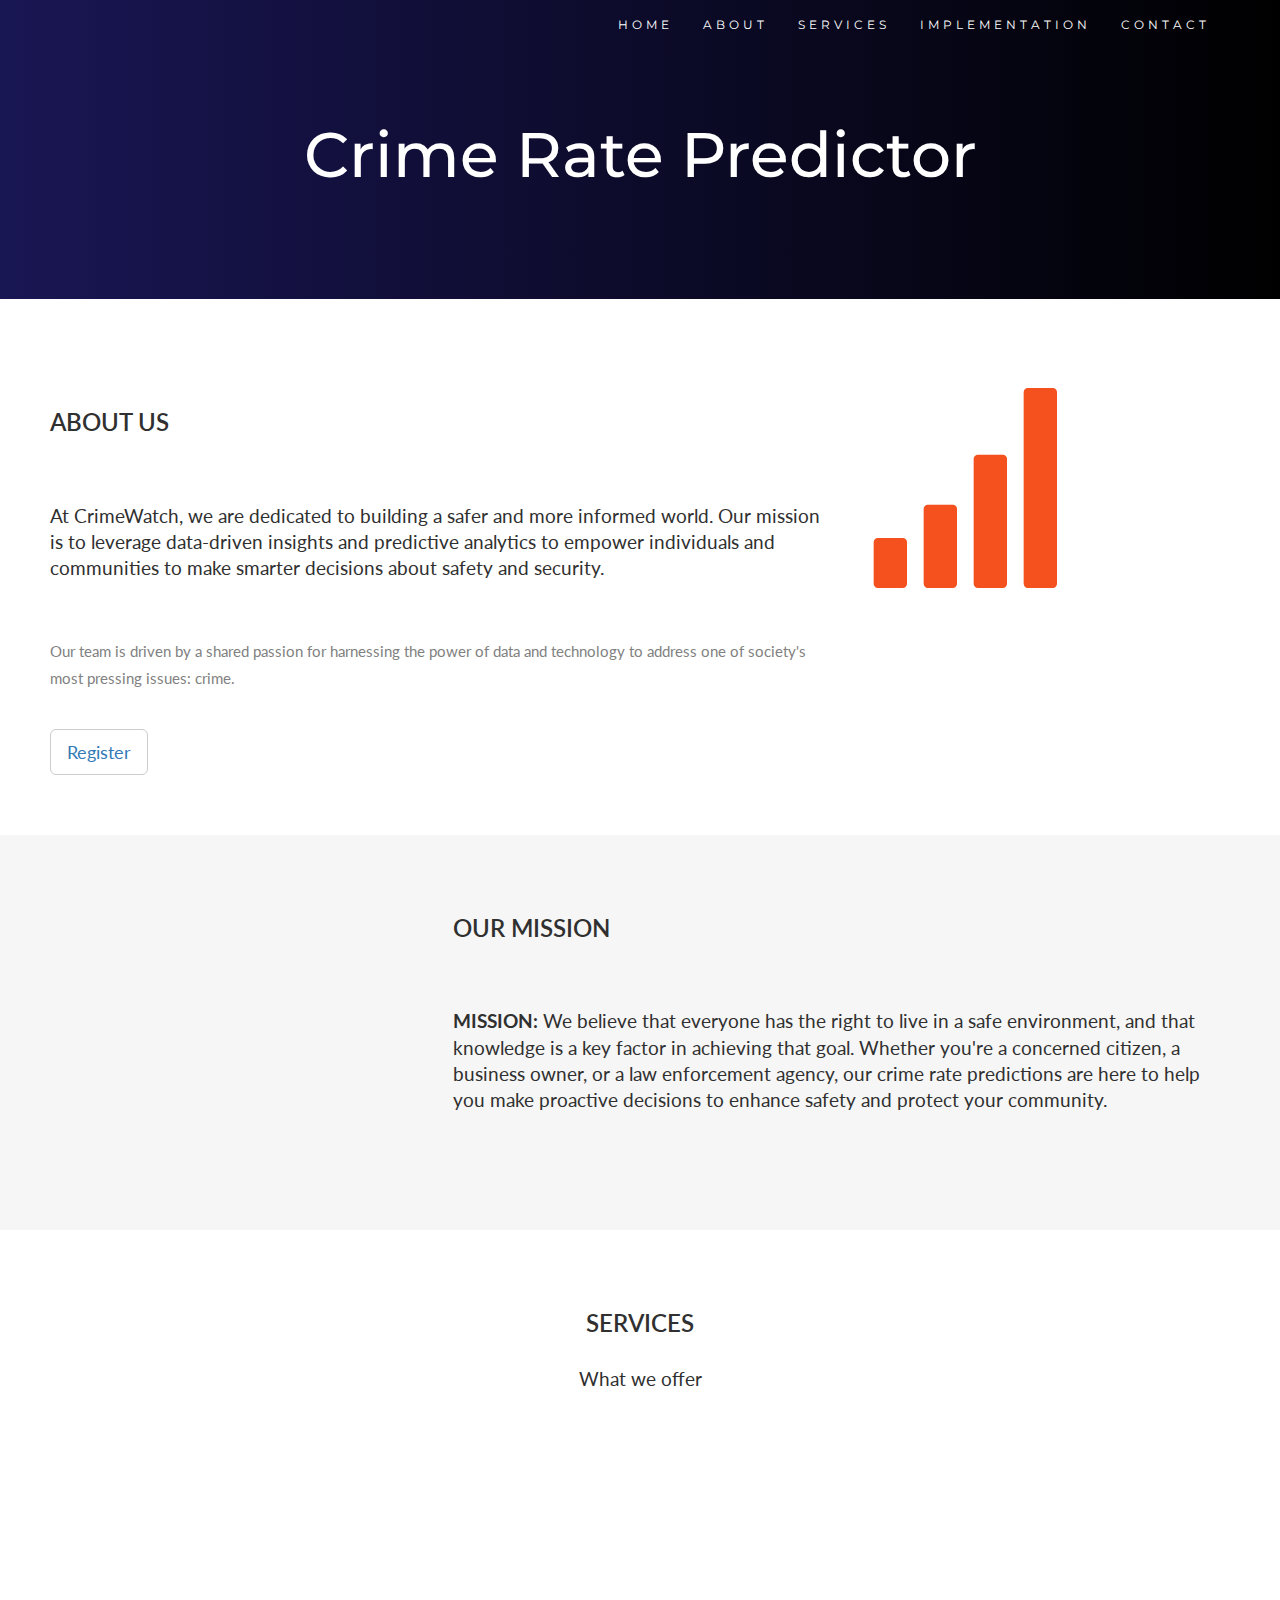
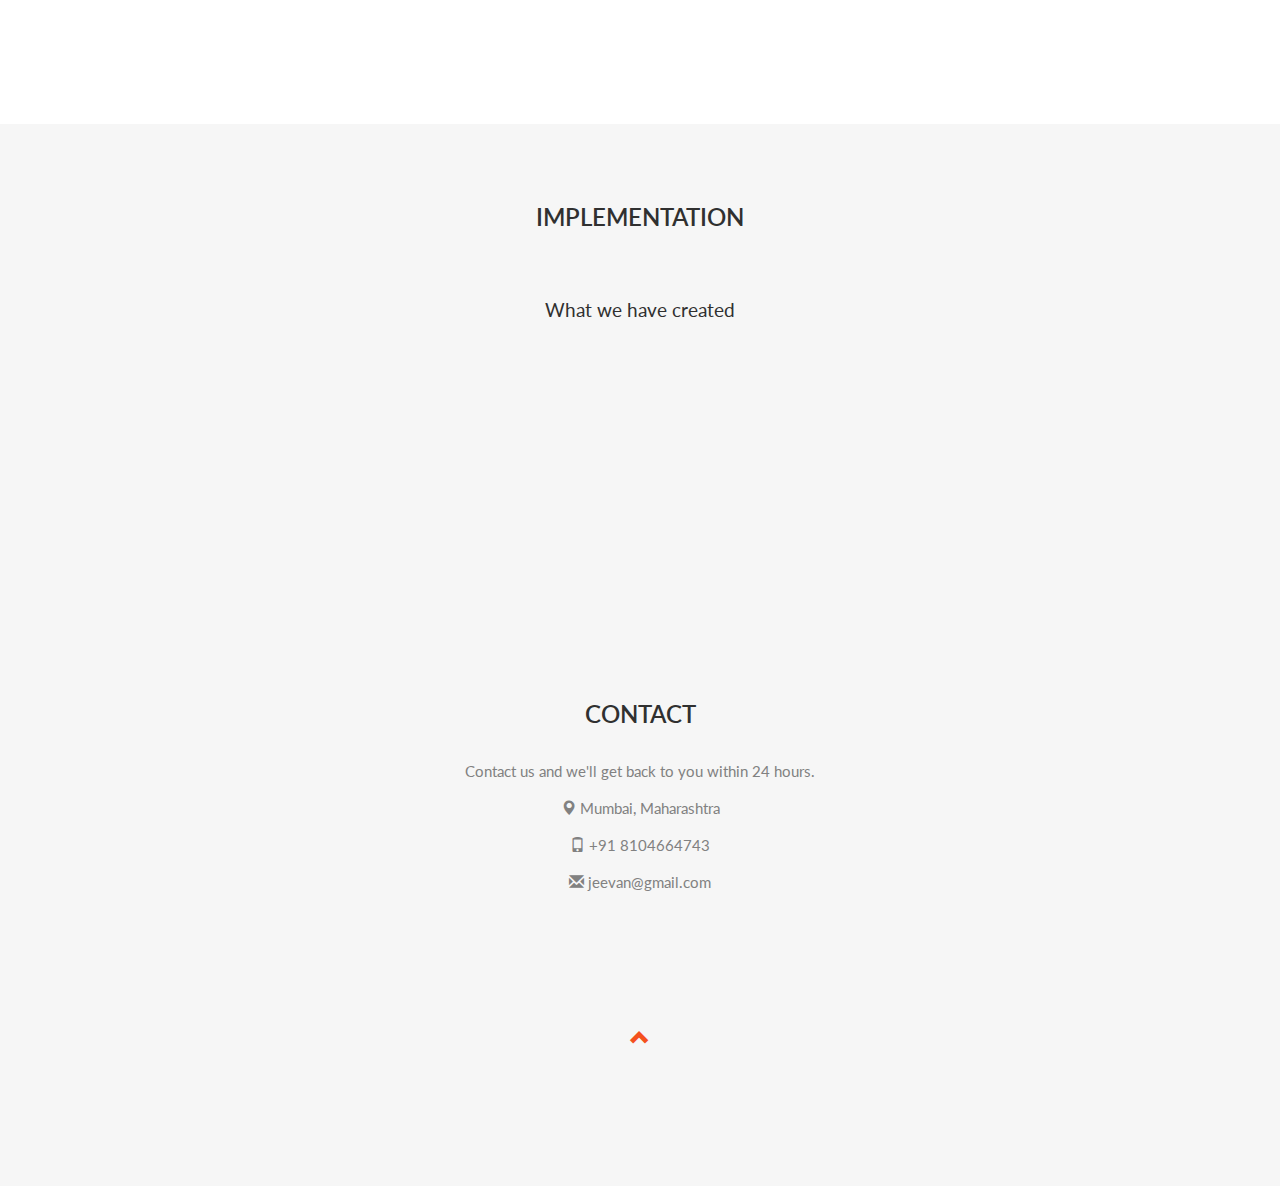
<file: main/templates/about_us.html>
<!DOCTYPE html>
<html lang="en">
<head>
  <!-- Theme Made By www.w3schools.com -->
  <title>Crime Rate Predictor</title>
  <meta charset="utf-8">
  <meta name="viewport" content="width=device-width, initial-scale=1">
  <link rel="stylesheet" href="https://maxcdn.bootstrapcdn.com/bootstrap/3.4.1/css/bootstrap.min.css">
  <link href="https://fonts.googleapis.com/css?family=Montserrat" rel="stylesheet" type="text/css">
  <link href="https://fonts.googleapis.com/css?family=Lato" rel="stylesheet" type="text/css">
  <script src="https://ajax.googleapis.com/ajax/libs/jquery/3.7.1/jquery.min.js"></script>
  <script src="https://maxcdn.bootstrapcdn.com/bootstrap/3.4.1/js/bootstrap.min.js"></script>
  <style>
  body {
    font: 400 15px Lato, sans-serif;
    line-height: 1.8;
    color: #818181;
  }
  h2 {
    font-size: 24px;
    text-transform: uppercase;
    color: #303030;
    font-weight: 600;
    margin-bottom: 30px;
  }
  h4 {
    font-size: 19px;
    line-height: 1.375em;
    color: #303030;
    font-weight: 400;
    margin-bottom: 30px;
  }  
  .jumbotron {
    background-color: black;
    background: -webkit-linear-gradient(to right, #191654, #000000);  /* Chrome 10-25, Safari 5.1-6 */
    background: linear-gradient(to right, #191654, #000000);
    color: #fff;
    padding: 100px 25px;
    font-family: Montserrat, sans-serif;
  }
  .container-fluid {
    
    padding: 60px 50px;
  }
  .bg-grey {
    background-color: #f6f6f6;
  }
  .logo-small {
    color: #f4511e;
    font-size: 50px;
  }
  .logo {
    color: #f4511e;
    font-size: 200px;
  }
  .thumbnail {
    text-align: center;
    padding: 0 0 15px 0;
    border: none;
    border-radius: 0;
  }
  .thumbnail img {
    width: 100%;
    height: 100%;
    margin-bottom: 10px;
  }
  .carousel-control.right, .carousel-control.left {
    background-image: none;
    color: #f4511e;
  }
  .carousel-indicators li {
    border-color: #f4511e;
  }
  .carousel-indicators li.active {
    background-color: #f4511e;
  }
  .item h4 {
    font-size: 19px;
    line-height: 1.375em;
    font-weight: 400;
    font-style: italic;
    margin: 70px 0;
  }
  .item span {
    font-style: normal;
  }
  .panel {
    border: 1px solid #f4511e; 
    border-radius:0 !important;
    transition: box-shadow 0.5s;
  }
  .panel:hover {
    box-shadow: 5px 0px 40px rgba(0,0,0, .2);
  }
  .panel-footer .btn:hover {
    border: 1px solid #f4511e;
    background-color: #fff !important;
    color: #f4511e;
  }
  .panel-heading {
    color: #fff !important;
    background-color: #f4511e !important;
    background: -webkit-linear-gradient(to right, #191654, #000000);  /* Chrome 10-25, Safari 5.1-6 */
    background: linear-gradient(to right, #191654, #000000);
    padding: 25px;
    border-bottom: 1px solid transparent;
    border-top-left-radius: 0px;
    border-top-right-radius: 0px;
    border-bottom-left-radius: 0px;
    border-bottom-right-radius: 0px;
  }
  .panel-footer {
    background-color: white !important;
  }
  .panel-footer h3 {
    font-size: 32px;
  }
  .panel-footer h4 {
    color: #aaa;
    font-size: 14px;
  }
  .panel-footer .btn {
    margin: 15px 0;
    background-color: #f4511e;
    background: -webkit-linear-gradient(to right, #191654, #000000);  /* Chrome 10-25, Safari 5.1-6 */
    background: linear-gradient(to right, #191654, #000000);
    color: #fff;
  }
  .center {
  display: block;
  margin-left: auto;
  margin-right: auto;
  width: 50%;
}
  .navbar {
    margin-bottom: 0;
    background-color: #f4511e;
    background: -webkit-linear-gradient(to right, #191654, #000000);  /* Chrome 10-25, Safari 5.1-6 */
    background: linear-gradient(to right, #191654, #000000);
    z-index: 9999;
    border: 0;
    font-size: 12px !important;
    line-height: 1.42857143 !important;
    letter-spacing: 4px;
    border-radius: 0;
    font-family: Montserrat, sans-serif;
  }
  .navbar li a, .navbar .navbar-brand {
    color: #fff !important;
  }
  .navbar-nav li a:hover, .navbar-nav li.active a {
    color: #f4511e !important;
    background-color: #fff !important;
  }
  .navbar-default .navbar-toggle {
    border-color: transparent;
    color: #fff !important;
  }
  footer .glyphicon {
    font-size: 20px;
    margin-bottom: 20px;
    color: #f4511e;
  }
  .slideanim {visibility:hidden;}
  .slide {
    animation-name: slide;
    -webkit-animation-name: slide;
    animation-duration: 1s;
    -webkit-animation-duration: 1s;
    visibility: visible;
  }
  @keyframes slide {
    0% {
      opacity: 0;
      transform: translateY(70%);
    } 
    100% {
      opacity: 1;
      transform: translateY(0%);
    }
  }
  @-webkit-keyframes slide {
    0% {
      opacity: 0;
      -webkit-transform: translateY(70%);
    } 
    100% {
      opacity: 1;
      -webkit-transform: translateY(0%);
    }
  }
  @media screen and (max-width: 768px) {
    .col-sm-4 {
      text-align: center;
      margin: 25px 0;
    }
    .btn-lg {
      width: 100%;
      margin-bottom: 35px;
    }
  }
  @media screen and (max-width: 480px) {
    .logo {
      font-size: 150px;
    }
  }
  </style>
</head>
<body id="myPage" data-spy="scroll" data-target=".navbar" data-offset="60">

<nav class="navbar navbar-default navbar-fixed-top">
  <div class="container">
    <div class="navbar-header">
      <button type="button" class="navbar-toggle" data-toggle="collapse" data-target="#myNavbar">
        <span class="icon-bar"></span>
        <span class="icon-bar"></span>
        <span class="icon-bar"></span>                        
      </button>
      
    </div>
    <div class="collapse navbar-collapse" id="myNavbar">
      <ul class="nav navbar-nav navbar-right">
        <li><a href="/">HOME</a></li>
        <li><a href="#about">ABOUT</a></li>
        <li><a href="#services">SERVICES</a></li>
        <li><a href="#portfolio">IMPLEMENTATION</a></li>
        <li><a href="#contact">CONTACT</a></li>
      </ul>
    </div>
  </div>
</nav>

<div class="jumbotron text-center">
  <h1>Crime Rate Predictor</h1> 
</div>

<div id="about" class="container-fluid">
  <div class="row">
    <div class="col-sm-8">
      <h2>About us</h2><br>
      <h4>At CrimeWatch, we are dedicated to building a safer and more informed world. Our mission is to leverage data-driven insights and predictive analytics to empower individuals and communities to make smarter decisions about safety and security.</h4><br>
      <p>Our team is driven by a shared passion for harnessing the power of data and technology to address one of society's most pressing issues: crime.
</p>
      <br><button class="btn btn-default btn-lg"><a href="/register">Register</a></button>
    </div>
    <div class="col-sm-4">
      <span class="glyphicon glyphicon-signal logo"></span>
    </div>
  </div>
</div>

<div class="container-fluid bg-grey">
  <div class="row">
    <div class="col-sm-4">
      <span class="glyphicon glyphicon-globe logo slideanim"></span>
    </div>
    <div class="col-sm-8">
      <h2>Our Mission</h2><br>
      <h4><strong>MISSION:</strong> We believe that everyone has the right to live in a safe environment, and that knowledge is a key factor in achieving that goal. Whether you're a concerned citizen, a business owner, or a law enforcement agency, our crime rate predictions are here to help you make proactive decisions to enhance safety and protect your community.</h4><br>

    </div>
  </div>
</div>

<div id="services" class="container-fluid text-center">
  <h2>SERVICES</h2>
  <h4>What we offer</h4>
  <br>
  <div class="row slideanim">
    <div class="col-sm-4">
      <span class="glyphicon glyphicon-map-marker logo-small"></span>
      <h4>Crime Heat Maps</h4>
      <p>Visualize crime trends in your area</p>
    </div>
    <div class="col-sm-4">
      <span class="glyphicon glyphicon-search logo-small"></span>
      <h4>Predictive Analytics</h4>
      <p>Forecast future crime rates accurately</p>
    </div>
    <div class="col-sm-4">
      <span class="glyphicon glyphicon-lock logo-small"></span>
      <h4>Safety Recommendations</h4>
      <p>Evaluate safety for specific locations</p>
    </div>
  </div>
  <br><br>
  
</div>

<div id="portfolio" class="container-fluid text-center bg-grey">
  <h2>IMPLEMENTATION</h2><br>
  <h4>What we have created</h4>
  <div class="row text-center slideanim">
    <div class="col-sm-4">
      <div class="thumbnail">
        <img src="static/css/image/map.png" alt="Map" width="400" height="300">
        <p><strong>Crime Heat Map</strong></p>
        
      </div>
    </div>
  </div><br>
  
    

<div id="contact" class="container-fluid bg-grey">
  <h2 class="text-center">CONTACT</h2>
  <div class="row">
    <div >
      <p>Contact us and we'll get back to you within 24 hours.</p>
      <p><span class="glyphicon glyphicon-map-marker"></span> Mumbai, Maharashtra</p>
      <p><span class="glyphicon glyphicon-phone"></span> +91 8104664743</p>
      <p><span class="glyphicon glyphicon-envelope"></span> jeevan@gmail.com</p>
    </div>
    
  </div>
</div>



<footer class="container-fluid text-center">
  <a href="#myPage" title="To Top">
    <span class="glyphicon glyphicon-chevron-up"></span>
  </a>
</footer>

<script>
$(document).ready(function(){
  // Add smooth scrolling to all links in navbar + footer link
  $(".navbar a, footer a[href='#myPage']").on('click', function(event) {
    // Make sure this.hash has a value before overriding default behavior
    if (this.hash !== "") {
      // Prevent default anchor click behavior
      event.preventDefault();

      // Store hash
      var hash = this.hash;

      // Using jQuery's animate() method to add smooth page scroll
      // The optional number (900) specifies the number of milliseconds it takes to scroll to the specified area
      $('html, body').animate({
        scrollTop: $(hash).offset().top
      }, 900, function(){
   
        // Add hash (#) to URL when done scrolling (default click behavior)
        window.location.hash = hash;
      });
    } // End if
  });
  
  $(window).scroll(function() {
    $(".slideanim").each(function(){
      var pos = $(this).offset().top;

      var winTop = $(window).scrollTop();
        if (pos < winTop + 600) {
          $(this).addClass("slide");
        }
    });
  });
})
</script>

</body>
</html>
</file>
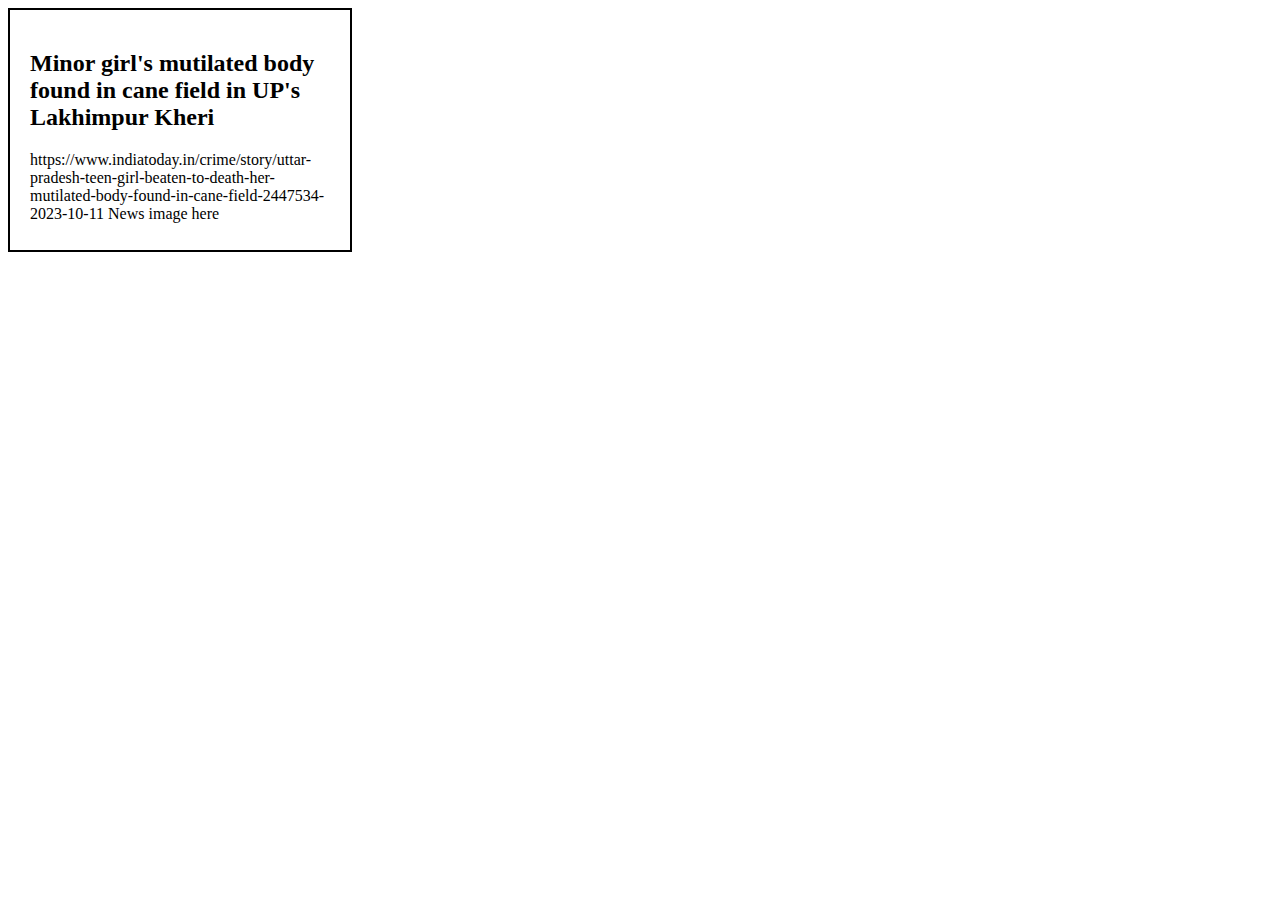
<file: main/templates/news.html>
<!DOCTYPE html>
<html lang="en">
<head>
    <meta charset="UTF-8">
    <meta name="viewport" content="width=device-width, initial-scale=1.0">
    <title>Changing News Box</title>
    <style>
        #newsBox {
            width: 300px;
            height: 200px;
            border: 2px solid #000;
            padding: 20px;
            overflow: hidden;
        }
    </style>
</head>
<body>

    <div id="newsBox">
        <h2 id="newsTitle">News Title</a></h2>
        <a id="newsContent"></a>
        <img id="newsImage">News image here</p>
    </div>

    <script>
        document.addEventListener('DOMContentLoaded', () => {
            const newsBox = document.getElementById('newsBox');
            const newsTitle = document.getElementById('newsTitle');
            const newsContent = document.getElementById('newsContent');
            const newsImage = document.getElementById('newsImage');
            // Sample news articles
            const newsArticles = [
            {title: "Minor girl's mutilated body found in cane field in UP's Lakhimpur Kheri", link: 'https://www.indiatoday.in/crime/story/uttar-pradesh-teen-girl-beaten-to-death-her-mutilated-body-found-in-cane-field-2447534-2023-10-11', img: 'https://akm-img-a-in.tosshub.com/indiatoday/images/story/media_bank/202310/police-line-do-not-cross-113343598-16x9.jpg?VersionId=RozOaBcgB6miLfMac3Kmfvg4RVb3vAvs&size=690:388'},
{title: 'UP girl kidnapped from village, raped for 2 months; rescued', link: 'https://www.indiatoday.in/crime/story/uttar-pradesh-minor-girl-kidnapped-raped-for-two-months-rescued-from-karnataka-2447528-2023-10-11', img: 'https://akm-img-a-in.tosshub.com/indiatoday/images/story/media_bank/202310/tripura-court-sentences-man-to-20-years-in-rigorous-imprisonment-for-minor-rape-case-11-062129566-1x1_0.jpg?VersionId=6raieYkqsW_on1W..pguLYWZqd3IQ0.u&size=115:115'},
{title: 'Uttar Pradesh man bludgeoned to death by friend in dispute over mobile phone', link: 'https://www.indiatoday.in/crime/story/uttar-pradesh-meerut-man-kills-friend-over-mobile-phone-dispute-2447423-2023-10-11', img: 'https://akm-img-a-in.tosshub.com/indiatoday/images/story/media_bank/202310/crime-scene-140018887-1x1_2.jpg?VersionId=iqnC5ZvL1RvXRjW3EoMNt_YH4pfIeqZM&size=115:115'},
{title: 'Rajasthan man pours acid on daughter-in-law over domestic dispute, case filed', link: 'https://www.indiatoday.in/crime/story/rajasthan-crime-hanumangarh-man-throws-acid-on-daughter-in-law-2447404-2023-10-11', img: 'https://akm-img-a-in.tosshub.com/indiatoday/images/story/media_bank/202310/woman-thrashedjpg-11-141314-1x1.jpg?VersionId=IS5VlM2hYhF.1qjLSIY_dLoe3jr5yIsM&size=115:115'},
{title: "Dozens of mobile phones stolen during power cut at Gurugram's Sunburn Festival", link: 'https://www.indiatoday.in/india/story/gurugram-sunburn-music-festival-backyard-sports-club-mobile-theft-police-arrested-2447283-2023-10-11', img: 'https://akm-img-a-in.tosshub.com/indiatoday/images/story/media_bank/202310/sunburn-festival-114721705-16x9.png?VersionId=4UlgbpGA2PLV1pt_zRAuiPJkWEOVe60W&size=690:388'},
{title: 'UP woman kills sisters, 7 and 4, after they find her in objectionable position', link: 'https://www.indiatoday.in/crime/story/sisters-murdered-throat-slit-shovel-elder-sister-up-etawah-2446808-2023-10-10', img: 'https://akm-img-a-in.tosshub.com/indiatoday/images/story/media_bank/202310/elder-sister-murder-103601723-1x1.png?VersionId=0EMpPFnZUHW_WyiuHzwrMfL7i2MsvM8A&size=115:115'},
{title: '8-year-old girl gang raped, bludgeoned to death in Rajkot; 3 arrested', link: 'https://www.indiatoday.in/crime/story/girl-gang-raped-bludgeoned-to-death-rajkot-gujarat-2446630-2023-10-09', img: 'https://akm-img-a-in.tosshub.com/indiatoday/images/story/media_bank/202310/minor-rape-rep-051803401-1x1_1.jpg?VersionId=PHyxpQwOj6aeRlhvXXDJ2QHy2pMjvTi_&size=115:115'},
{title: 'Denied money to buy alcohol, drunk man beats up seer in Kanpur, arrested', link: 'https://www.indiatoday.in/crime/story/uttar-pradesh-kanpur-police-arrest-man-for-beating-hindu-seer-2446279-2023-10-09', img: 'https://akm-img-a-in.tosshub.com/indiatoday/images/story/media_bank/202310/arrest-rep-075147644-1x1_0.jpg?VersionId=jrf7iUiqb_oic7Al2EKc_6Kzr5rbDBRY&size=115:115'},
{title: 'Sisters, aged 5 and 7, hacked to death with shovel in UP’s Etawah', link: 'https://www.indiatoday.in/crime/story/sisters-murdered-throat-slit-shovel-in-up-etawah-2446499-2023-10-09', img: 'https://akm-img-a-in.tosshub.com/indiatoday/images/story/media_bank/202310/girls-killed-with-shovel-09492627-16x9.jpg?VersionId=mR9Qnj62AmYxqsmfEdoQ7aIRGsZB2IHp&size=690:388'},
{title: 'On way to school, girl kidnapped and raped by father’s friends in Uttar Pradesh', link: 'https://www.indiatoday.in/crime/story/minor-girl-kidnap-rape-oyo-hotel-room-gangrape-father-friends-uttar-pradesh-hapur-school-2446398-2023-10-09', img: 'https://akm-img-a-in.tosshub.com/indiatoday/images/story/media_bank/202310/hapur-gangrape-092715243-1x1.jpg?VersionId=zzK1N.NoK97Dpcwx2hqG074xiWTMLIul&size=115:115'},
{title: '7-year-old girl killed by relative for resisting molestation in Ghaziabad', link: 'https://www.indiatoday.in/crime/story/7-year-old-girl-killed-by-relative-for-resisting-molestation-in-ghaziabad-2446095-2023-10-08', img: 'https://akm-img-a-in.tosshub.com/indiatoday/images/story/media_bank/202310/crime-scene-08145880-1x1.jpg?VersionId=G3IVIRpdmGLNJ.jLGWpWDyU_RwVWVbrc&size=115:115'},
{title: 'Uttar Pradesh man shoots friend dead over love triangle', link: 'https://www.indiatoday.in/crime/story/uttar-pradesh-aligarh-crime-man-shot-dead-by-friend-over-love-affair-with-same-woman-2445790-2023-10-07', img: 'https://akm-img-a-in.tosshub.com/indiatoday/images/story/media_bank/202310/ex-army-man-shoots-dead-brother-and-nephew-and-injured-his-daughter-025234-1x1.jpeg?VersionId=nZ_Xgx6LJ0MlJqcq57RJ2Gcueplixe1p&size=115:115'},
{title: '2 brothers beaten to death for parking over disputed land in Kanpur', link: 'https://www.indiatoday.in/crime/story/kanpur-dehat-crime-two-brothers-beaten-to-death-land-dispute-2445783-2023-10-07', img: 'https://akm-img-a-in.tosshub.com/indiatoday/images/story/media_bank/202310/crime-scene-031722-16x9_1.png?VersionId=42XHJcrgNo8JGq8rjv3A6xrG3AKRuM5.&size=690:388'},
{title: 'Elderly man rapes 5-year-old in Uttar Pradesh, kills\xa0self to evade arrest', link: 'https://www.indiatoday.in/crime/story/elderly-man-rapes-5-year-old-uttar-pradesh-kills-self-evade-arrest-2445753-2023-10-07', img: 'https://akm-img-a-in.tosshub.com/indiatoday/images/story/media_bank/202310/pep-293446483-1x1.jpg?VersionId=g49NsdxyHOcoQ.74rs31vi4DJrJEjJsz&size=115:115'},
{title: '4 policemen arrested for sexually assaulting girl in Tamil Nadu', link: 'https://www.indiatoday.in/india/story/4-policemen-arrested-for-sexually-assaulting-girl-in-tamil-nadu-2445730-2023-10-07', img: 'https://akm-img-a-in.tosshub.com/indiatoday/images/story/media_bank/202310/arrest-photo-170516122-1x1.jpg?VersionId=wnOgoKVahyph31kvZ092jQ9IQrCpqLOO&size=115:115'},
{title: 'Rajasthan horror: Drunk man rapes 5-year-old daughter in Jaisalmer, arrested', link: 'https://www.indiatoday.in/crime/story/rajasthan-police-arrests-man-for-rapes-5-year-old-daughter-in-jaisalmer-2445674-2023-10-07', img: 'https://akm-img-a-in.tosshub.com/indiatoday/images/story/media_bank/202310/minor-rape-rep-051803401-1x1_0.jpg?VersionId=NCZYv5vblTtAFUjsom8Can.1UHeBRgPD&size=115:115'},
{title: 'Cops bust arms factory disguised as furniture shop in Bihar, arrest 2', link: 'https://www.indiatoday.in/crime/story/kolkata-police-bust-arms-factory-disguised-as-furniture-shop-in-bihar-arrest-2-2445484-2023-10-06', img: 'https://akm-img-a-in.tosshub.com/indiatoday/images/story/media_bank/202310/firearms-060115687-16x9.jpg?VersionId=lvhCNxZdLa.PRtv.tIVUiVaq1auoGJQU&size=690:388'},
{title: 'Drunk man urinates on elderly couple onboard train in Uttar Pradesh', link: 'https://www.indiatoday.in/crime/story/drunk-man-urinates-on-elderly-couple-onboard-train-in-uttar-pradesh-2445522-2023-10-06', img: 'https://akm-img-a-in.tosshub.com/indiatoday/images/story/media_bank/202310/urination-incident-064510538-1x1.png?VersionId=E4sugFyWGa1R.i__s75oXmQ20PA5y6ua&size=115:115'},
{title: "'Will pump 39 more bullets,' 2 Agra students brag after shooting at teacher", link: 'https://www.indiatoday.in/crime/story/agra-teacher-shot-at-by-2-minor-students-threatened-of-39-more-bullets-2445210-2023-10-06', img: 'https://akm-img-a-in.tosshub.com/indiatoday/images/story/media_bank/202310/agra-teacher-shot-dead-by-minor-students-064204781-1x1.png?VersionId=TneUhyclcOyCBRQ3NlnADHONC9AM2Ivz&size=115:115'},
{title: 'Tamil Nadu: 4 cops sexually assault girl, suspended', link: 'https://www.indiatoday.in/crime/story/tamil-nadu-4-cops-sexually-abuse-minor-girl-suspended-2445036-2023-10-05', img: 'https://akm-img-a-in.tosshub.com/indiatoday/images/story/media_bank/202310/minor-rape-rep-051803401-1x1.jpg?VersionId=kFKJuYrIiE9wixJ.Qyb2aS7C0lzJfjMs&size=115:115'},

                // Add more news articles as needed
            ];

            let currentIndex = 0;

            function changeNews() {
                const currentNews = newsArticles[currentIndex];
                newsTitle.innerText = currentNews.title;
                newsContent.innerText = currentNews.link;
                newsImage.innerText = currentNews.img
                currentIndex = (currentIndex + 1) % newsArticles.length;
            }

            // Change news every 5 seconds (5000 milliseconds)
            setInterval(changeNews, 5000);

            // Initial news
            changeNews();
        });
    </script>

</body>
</html>
</file>
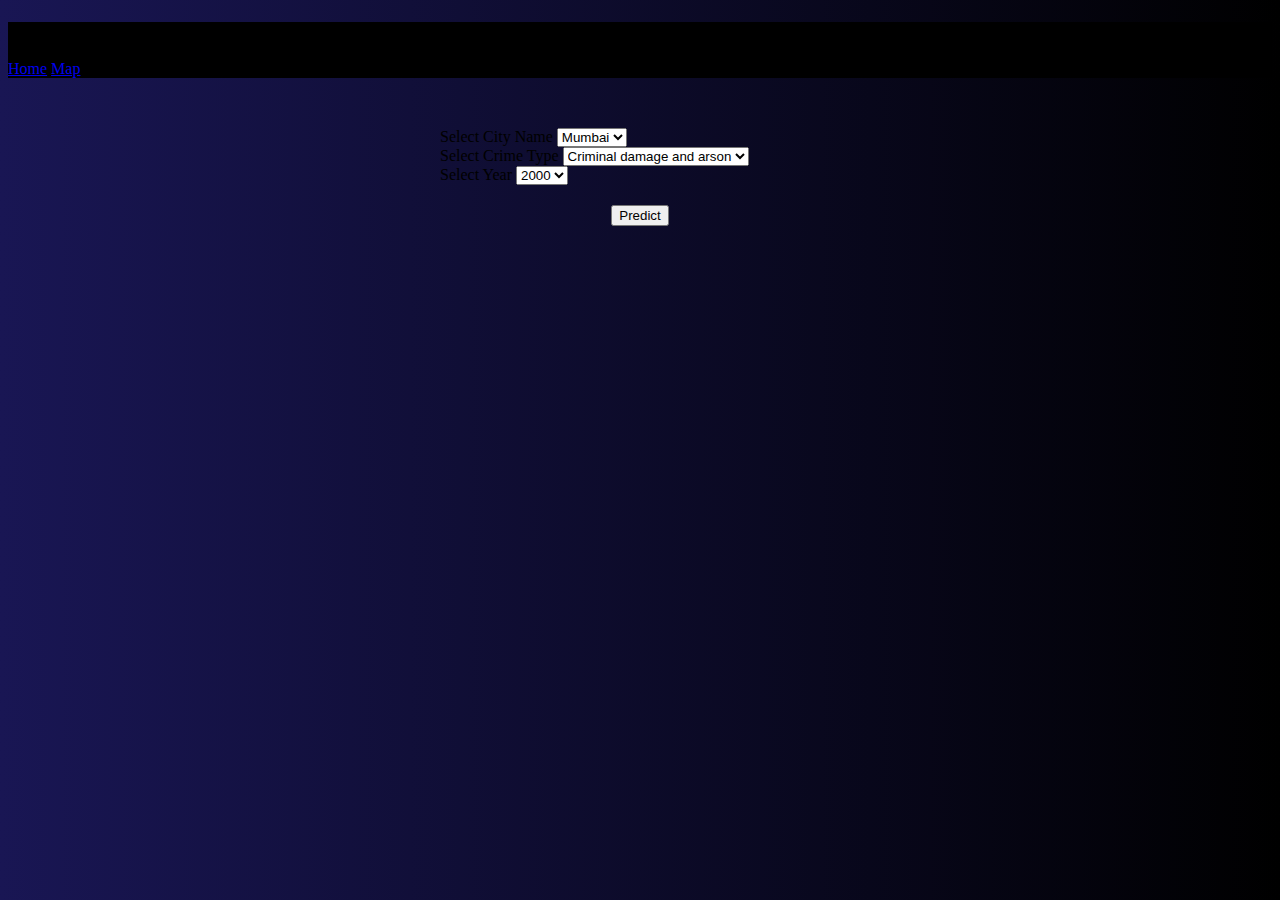
<file: main/templates/predict.html>
<!DOCTYPE html>
<html lang="en">
<head>
    <meta charset="utf-8">
    <meta http-equiv="X-UA-Compatible" content="IE=edge">
    <meta name="viewport" content="width=device-width, initial-scale=1">
    <title>Crime Rate Predictor</title>
    <link href="https://cdn.jsdelivr.net/npm/bootstrap@5.2.2/dist/css/bootstrap.min.css" rel="stylesheet" integrity="sha384-Zenh87qX5JnK2Jl0vWa8Ck2rdkQ2Bzep5IDxbcnCeuOxjzrPF/et3URy9Bv1WTRi" crossorigin="anonymous">

    <style>
      body{
    background: #000000;  /* fallback for old browsers */
background: -webkit-linear-gradient(to right, #191654, #000000);  /* Chrome 10-25, Safari 5.1-6 */
background: linear-gradient(to right, #191654, #000000);
}
    .container {
      margin-top: 50px;
    }
    .card {
      width: 400px;
      margin: 0 auto; /* Center the card horizontally */
    }
    .label {
      width: 50%; /* Adjust as needed */
    }
    .sel {
      width: 50%; /* Adjust as needed */
    }
    .button {
      text-align: center;
      margin-top: 20px;
    }

    </style>
    <script>
      window.onload = function () {
    //Reference the DropDownList.
    var year = document.getElementById("year-dropdown");

    //Loop and add the Year values to DropDownList.
    for (var i = 2000; i <= 2050; i++) {
        var option = document.createElement("OPTION");
        option.innerHTML = i;
        option.value = i;
        year.appendChild(option);
    }
};
    </script>

  </head>
<body class="bg-nav">

  <div class="bg-nav text-light d-flex flex-column flex-md-row align-items-center p-3 px-md-4 mb-3 border-bottom" style="background-color: #000000;">
    <h5 class="my-0 mr-md-auto font-weight-normal">Crime Rate Predictor</h5>
  <nav class="d-inline-flex my-2 my-md-0 mr-md-3 ms-md-auto text-light">
    <a class="p-3 py-2 text-light " href="/">Home</a>
    <a class="p-3 py-2 text-light " href="/map">Map</a>
  </nav>
</div>
<div class="container">
  <div class="card">
    <div class="card-body">
      <form action="{{ url_for('result') }}" method="POST">
        <div class="mb-3">
          <!-- <img class="card-img-top" src="https://www.vecteezy.com/vector-art/5768349-investigator-search-a-clue-at-night" style="height: 50px; width: 100px;" alt="Card image cap"> -->
          <label for="city" class="form-label">Select City Name</label>
          <select class="form-select" name="city" id="city">
            <option value="0">Mumbai</option>
            <option value="1">Pune</option>
            <option value="2">Thane</option>
            <option value="3">Nagpur</option>
          </select>
        </div>
        <div class="mb-3">
          <label for="crime" class="form-label">Select Crime Type</label>
          <select class="form-select" name="crime" id="crime">
            <option value="1">Criminal damage and arson</option>
            <option value="2">Murder</option>
            <option value="0">Rape</option>
            <option value="3">Assualt</option>
            <option value="4">Theft</option>
          </select>
        </div>
        <div class="mb-3">
          <label for="year" class="form-label">Select Year</label>
          <select class="form-select" name="year" id="year-dropdown"></select>
        </div>
        <div class="button">
          <input type="submit" class="btn btn-primary" id="predict_button" value="Predict">
        </div>
      </form>
    </div>
  </div>
</div>

    <script src="https://cdn.jsdelivr.net/npm/bootstrap@5.2.2/dist/js/bootstrap.bundle.min.js" integrity="sha384-OERcA2EqjJCMA+/3y+gxIOqMEjwtxJY7qPCqsdltbNJuaOe923+mo//f6V8Qbsw3" crossorigin="anonymous"></script>
    <script src="static/main.js"></script>
</body>
</html>
</file>
